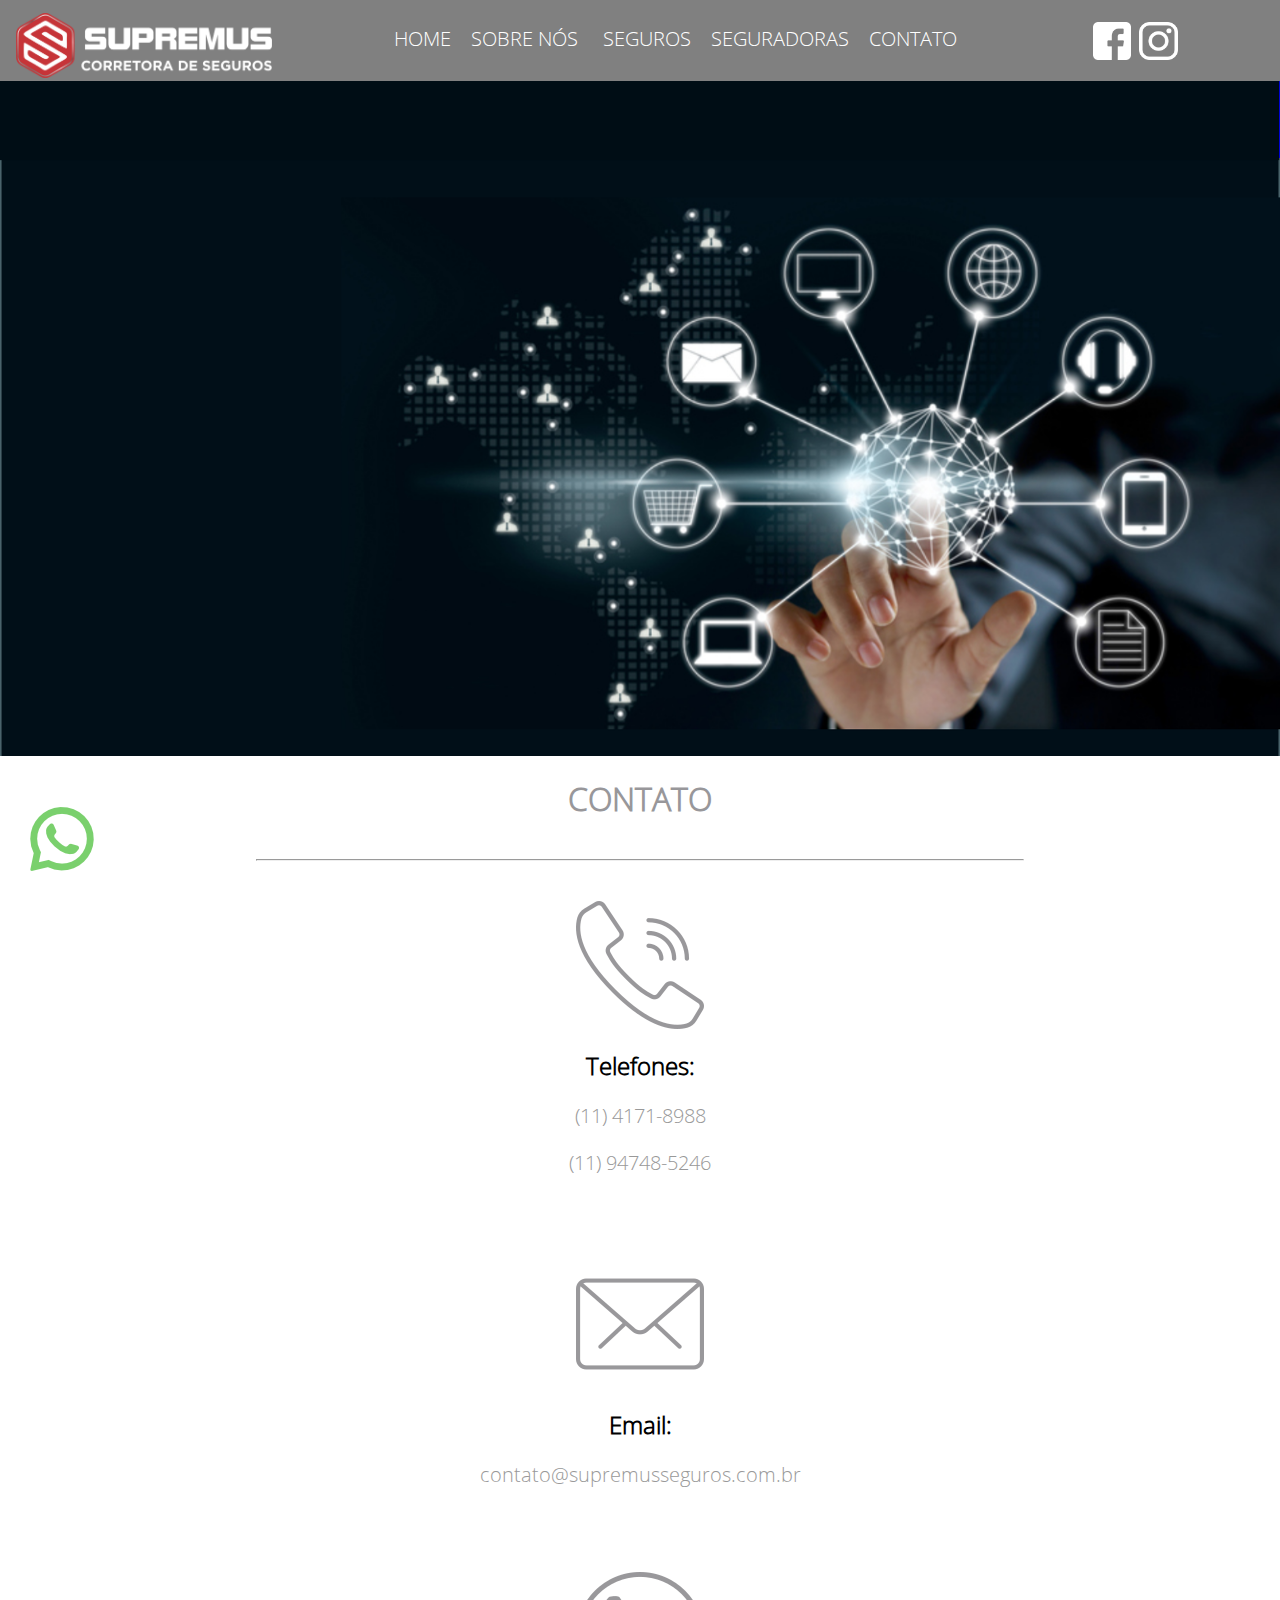
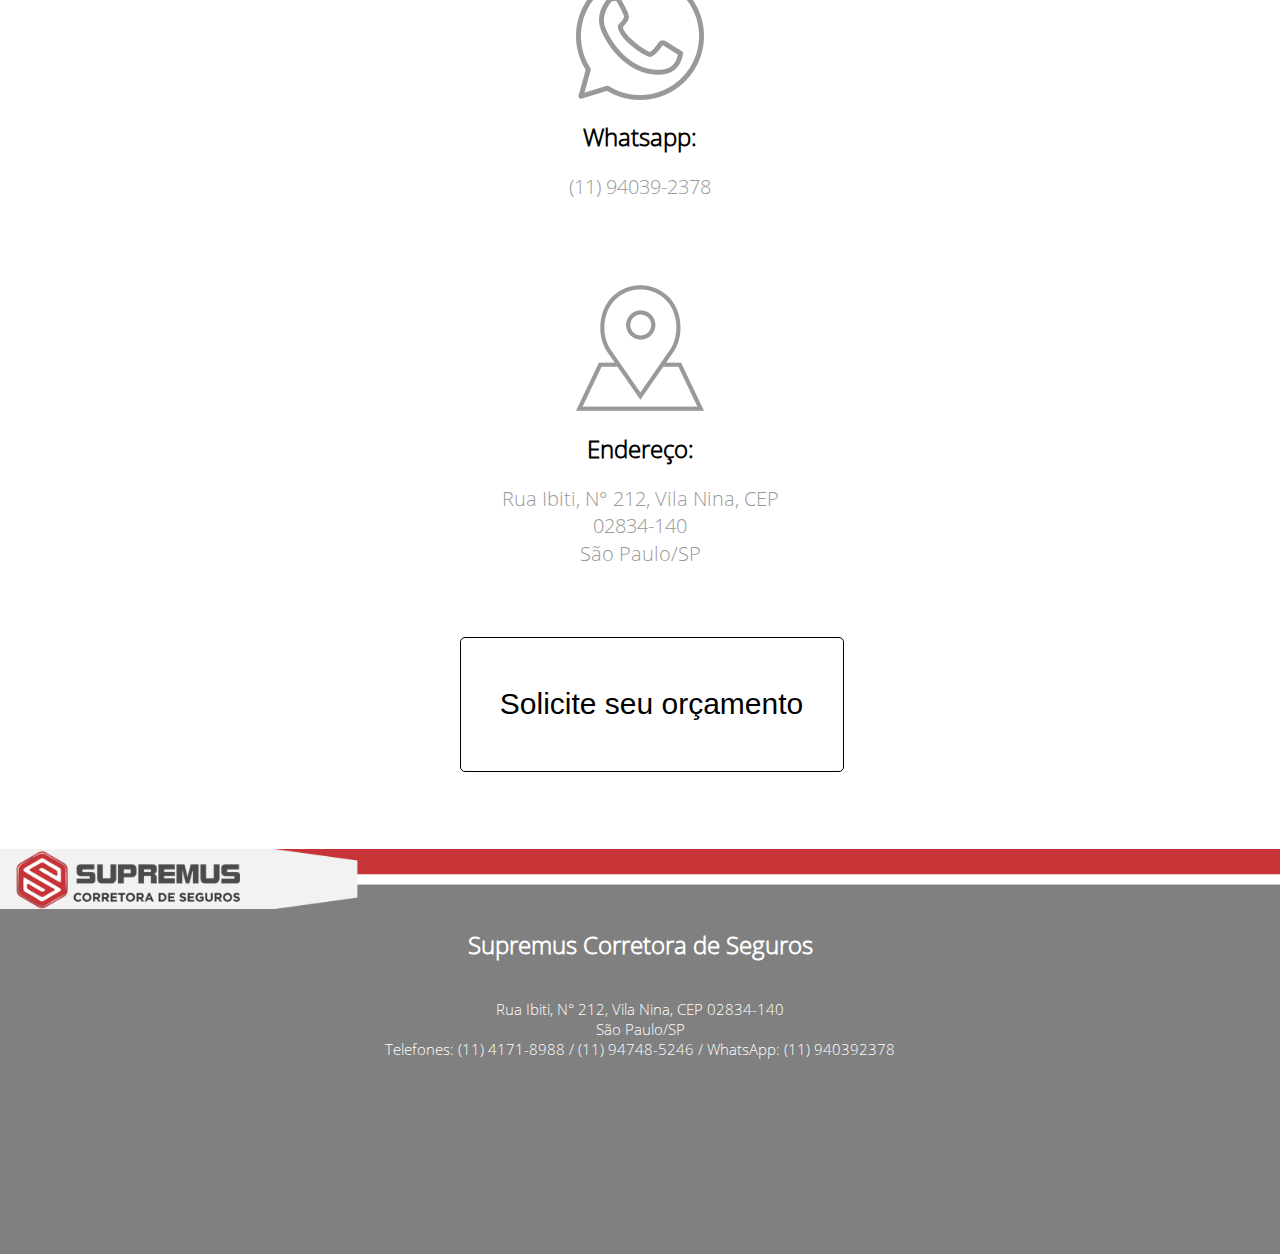
<file: contato.html>
<!DOCTYPE>
	<html>
		<head>
			<title>Contato</title>
			<meta charset="UTF-8">
			<link rel="stylesheet" type="text/css" href="style.css"> 
			<!--Responsivos-->
			<link rel="stylesheet" href="smallP.css" media="screen and (min-width:0px)">
			<link rel="stylesheet" href="mediumP.css" media="screen and (min-width:1000px)">
			<link rel="stylesheet" href="largeP.css" media="screen and (min-width:1350px)">
		</head>
		
		<body>
			<div id="barra">
		<a href="index.html"><img src="img/LogotipoBranco.png"></a>

		<div id="redes">
		<a href="https://web.facebook.com/supremuscorretora"><img src="ic/facebook.png"></a>
		<a href="https://www.instagram.com/supremuscorretora/"><img src="ic/instagram.png"></a>
		</div>
		
			<div id="menu">
			
				<ul>
				
				<li><a href="index.html">HOME</a></li>
				<li><a href="sobre.html">SOBRE NÓS </a></li>
				<li><a href="seguro.html">SEGUROS</a></li>
				<li><a href="seguradora.html">SEGURADORAS</a></li>
				<li><a href="contato.html">CONTATO</a></li>
				</ul>
			</div>
			</div>
			
			<div class="banner" style="background-image: url('img/tst.png');"></div>
			
			<a class="pulse-button" href="https://api.whatsapp.com/send?phone=5511940392378" target="_blank" data-tool="Fale no WhatsApp!">
			<img src="ic/whatsappM.png"></a>
			
			<div class="conteudo">
			<h1>CONTATO</h1>
					<hr style="margin-top:05%;">
				
				<div class="seguros-box">
					<img src="ic/fone.png">
					<p><h2>Telefones:</h2></p>
					<p style="font-size:20px">(11) 4171-8988</p>
					<p style="font-size:20px">(11) 94748-5246</p>
				</div>
				
				<div class="seguros-box">
					<img src="ic/email.png">
					<p><h2>Email:</h2></p>
					<p style="font-size:20px">contato@supremusseguros.com.br</p>
				</div>
				
				<div class="seguros-box">
					<img src="ic/whatsapp.png">
					<p><h2>Whatsapp:</h2></p>
					<p style="font-size:20px">(11) 94039-2378</p>
				</div>
				
				<div class="seguros-box">
					<img src="ic/local.png">
					<p><h2>Endereço:</h2></p>
					<p style="margin-top:1px;margin-bottom: 0px;font-size:20px">Rua Ibiti, N° 212, Vila Nina, CEP 02834-140</p>
					<p style="margin-top:1px;margin-bottom: 0px;font-size:20px">São Paulo/SP</p>
				</div>
				<a href="solicite.html"><button class="btn">Solicite seu orçamento</button></a>				
				</div>		

			<div class="footer">
				<img src="img/FootDetail.png" style="width:100%;">
					<h2><b>Supremus Corretora de Seguros</b></h2>
					<br>
					<p>Rua Ibiti, N° 212, Vila Nina, CEP 02834-140</p>	
					<p>São Paulo/SP</p>
					<p>Telefones: (11) 4171-8988 / (11) 94748-5246  / WhatsApp: (11) 940392378</p>
			</div>
			
		</body>
	</html>
</file>
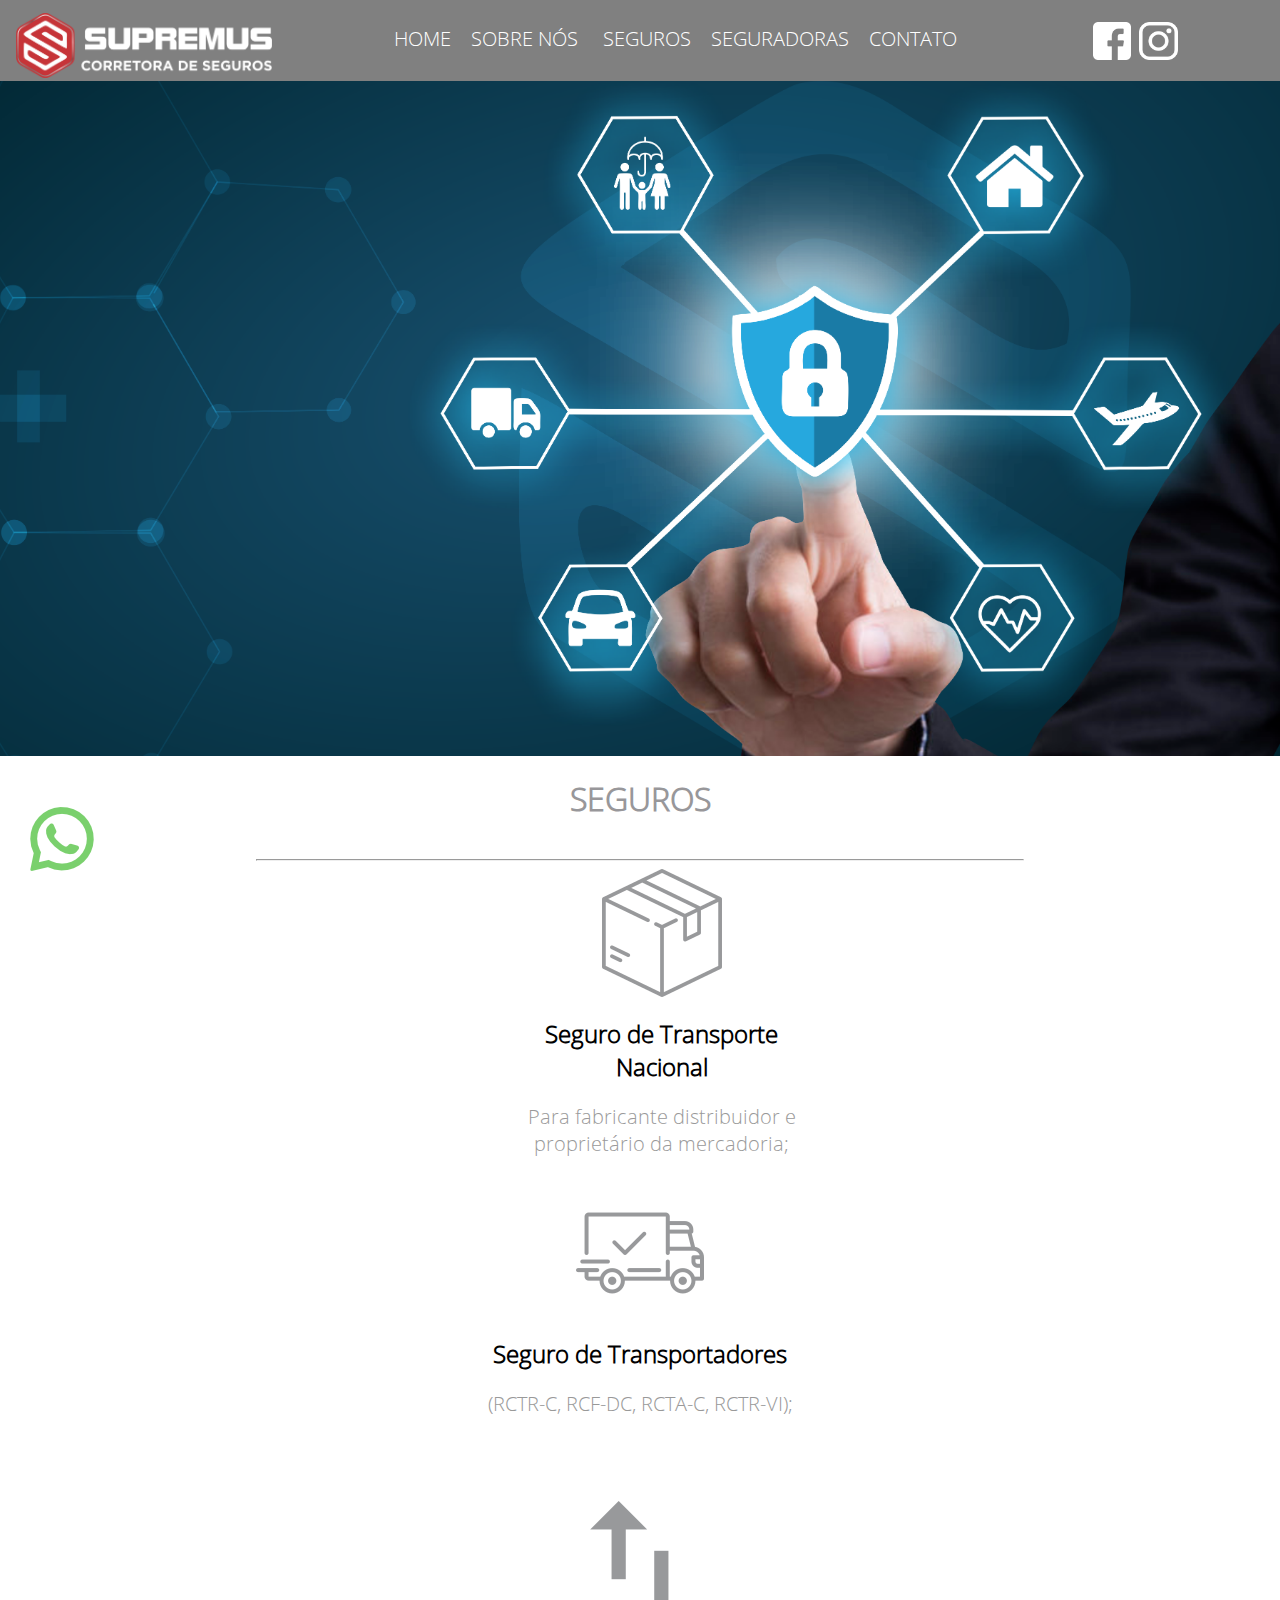
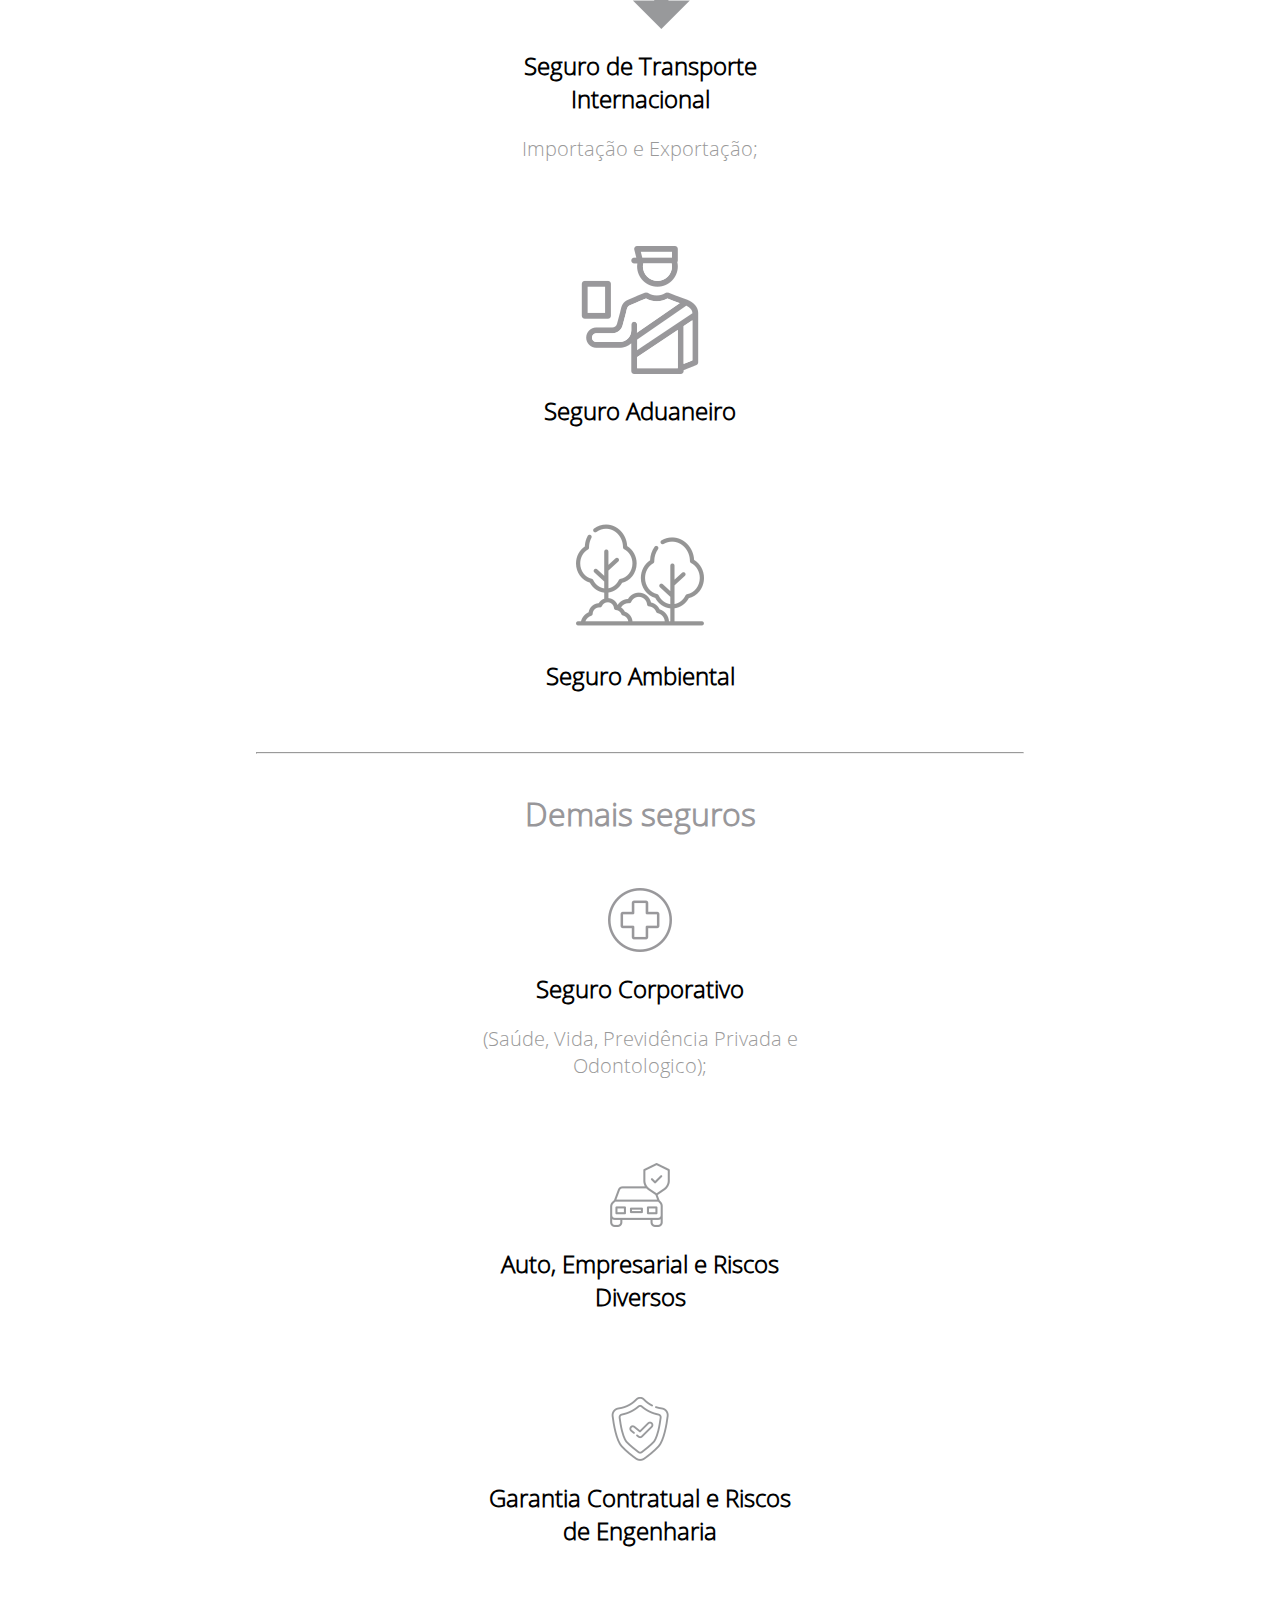
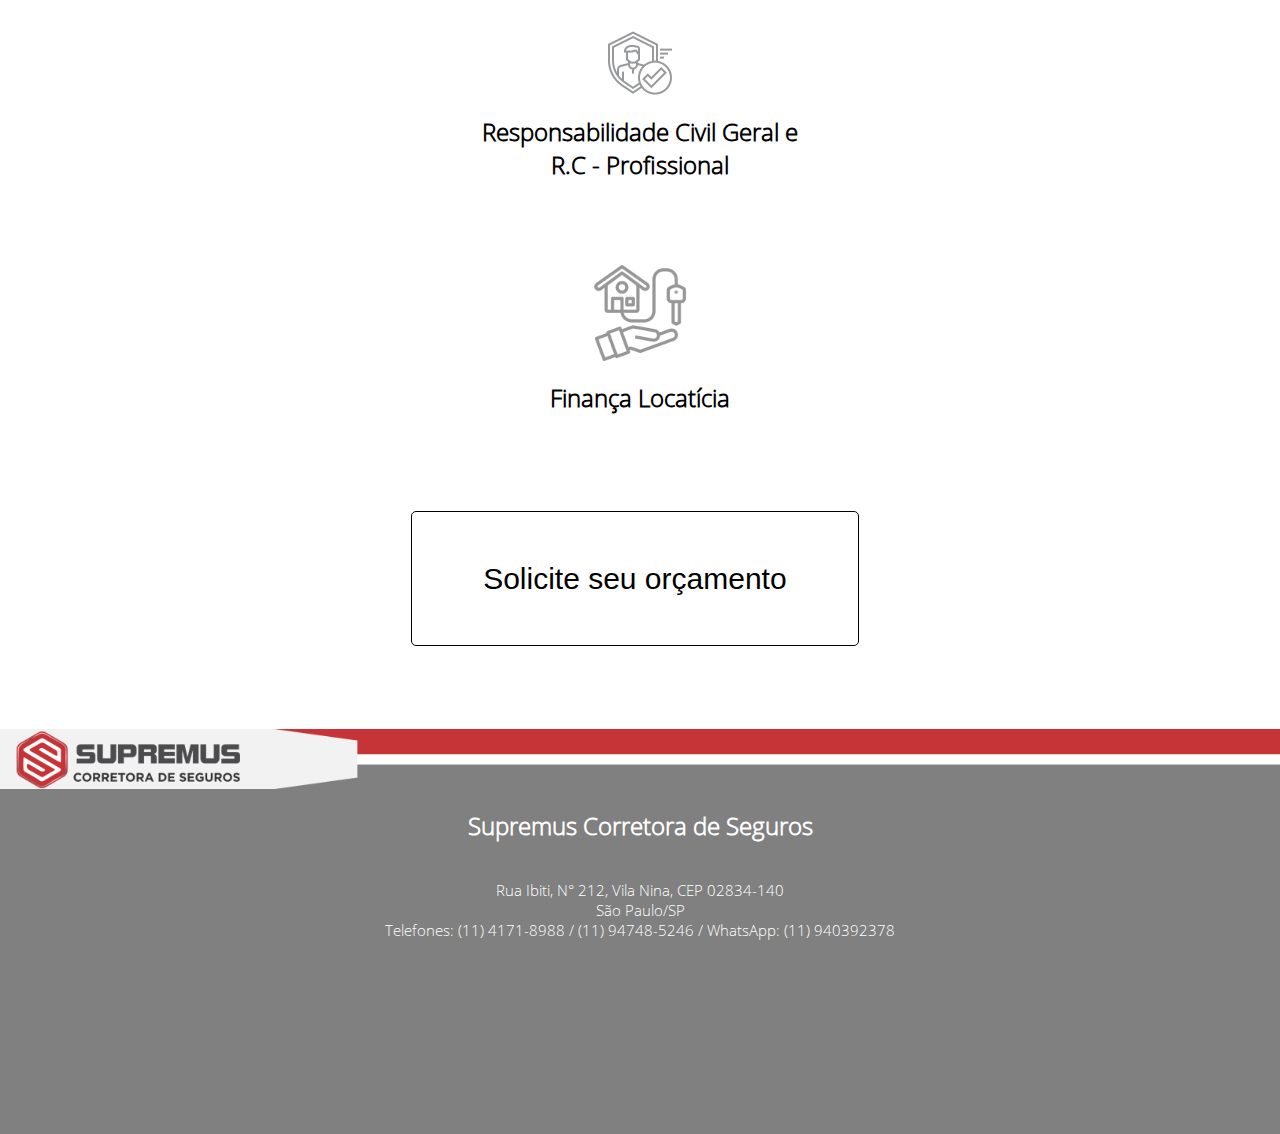
<file: seguro.html>
<!DOCTYPE>
	<html>
		<head>
			<title>Seguros</title>
			<meta charset="UTF-8">
			<link rel="stylesheet" type="text/css" href="style.css">
		<!--Responsivos-->
			<link rel="stylesheet" href="smallP.css" media="screen and (min-width:0px)">
			<link rel="stylesheet" href="mediumP.css" media="screen and (min-width:1000px)">
			<link rel="stylesheet" href="largeP.css" media="screen and (min-width:1350px)">			
		</head>
		
		<body>
			<div id="barra">
		<a href="index.html"><img src="img/LogotipoBranco.png"></a>

		<div id="Redes">
		<a href="https://web.facebook.com/supremuscorretora"><img src="ic/facebook.png"></a>
		<a href="https://www.instagram.com/supremuscorretora/"><img src="ic/instagram.png"></a>
		</div>
		
			<div id="menu">
			
				<ul>
				
				<li><a href="index.html">HOME</a></li>
				<li><a href="sobre.html">SOBRE NÓS </a></li>
				<li><a href="seguro.html">SEGUROS</a></li>
				<li><a href="seguradora.html">SEGURADORAS</a></li>
				<li><a href="contato.html">CONTATO</a></li>
				</ul>
			</div>
			</div>
			
			<div class="banner" style="background-image: url('img/seguro.png');"></div>

				<a class="pulse-button" href="https://api.whatsapp.com/send?phone=5511940392378" target="_blank" data-tool="Fale no WhatsApp!"><img src="ic/whatsappM.png"></a>

			<div class="conteudo">
			<h1>SEGUROS</h1>
				<hr style="margin-top:05%;">
					
				<div class="seguros-boxx">
					<img src="ic/box.png">
					<p><h2>Seguro de Transporte Nacional</h2></p>
					<p>Para fabricante distribuidor e proprietário da mercadoria;</p>
					</div>

				<div class="seguros-box">
					<img src="ic/transport.png">
					<p><h2>Seguro de Transportadores</h2></p>
					<p>(RCTR-C, RCF-DC, RCTA-C, RCTR-VI);</p>
					</div>

				<div class="seguros-box">
					<img src="ic/import.png">
					<p><h2>Seguro de Transporte Internacional </h2></p>
					<p>Importação e Exportação;</p>
				</div>
				<div class="seguros-box">
					<img src="ic/ambient.png">
					<p><h2>Seguro Aduaneiro</h2></p>
				</div>

				<div class="seguros-box">
					<img src="ic/ambiental.png">
					<p><h2>Seguro Ambiental </h2></p>

				</div>
				
				<hr style="margin-bottom:05%;">
			</div>
			
			<div class="conteudo">
			
				<p><h1>Demais seguros</h1></p>
				
				<div class="seguros-boxp">
					<img src="ic/vida.png">
					<p><h2>Seguro Corporativo</h2></p>
					<p>(Saúde, Vida, Previdência Privada e Odontologico);</p>
					</div>
					
				<div class="seguros-boxp">
					<img src="ic/auto.png">
					<p><h2>Auto, Empresarial e Riscos Diversos</h2></p>
				</div>
				
				<div class="seguros-box">
					<img src="ic/garantia.png">
					<p><h2>Garantia Contratual e Riscos de Engenharia</h2></p>
				</div>
				
				<div class="seguros-box">
					<img src="ic/person.png">
					<p><h2>Responsabilidade Civil Geral e R.C - Profissional</h2></p>
				</div>
				
				<div class="seguros-box">
					<img src="ic/locaticia.png" style="max-width:30%;">
					<p><h2>Finança Locatícia</h2></p>
				</div>
				
				</div>
				<div id="botao">
			<a href="solicite.html"><button class="btn">Solicite seu orçamento</button></a>
					</div>
			<div class="footer">
				<img src="img/FootDetail.png" style="width:100%;">
					<h2><b>Supremus Corretora de Seguros</b></h2>
					<br>
					<p>Rua Ibiti, N° 212, Vila Nina, CEP 02834-140</p>	
					<p>São Paulo/SP</p>
					<p>Telefones: (11) 4171-8988 / (11) 94748-5246  / WhatsApp: (11) 940392378</p>
			</div>
			
		</body>
	</html>
</file>
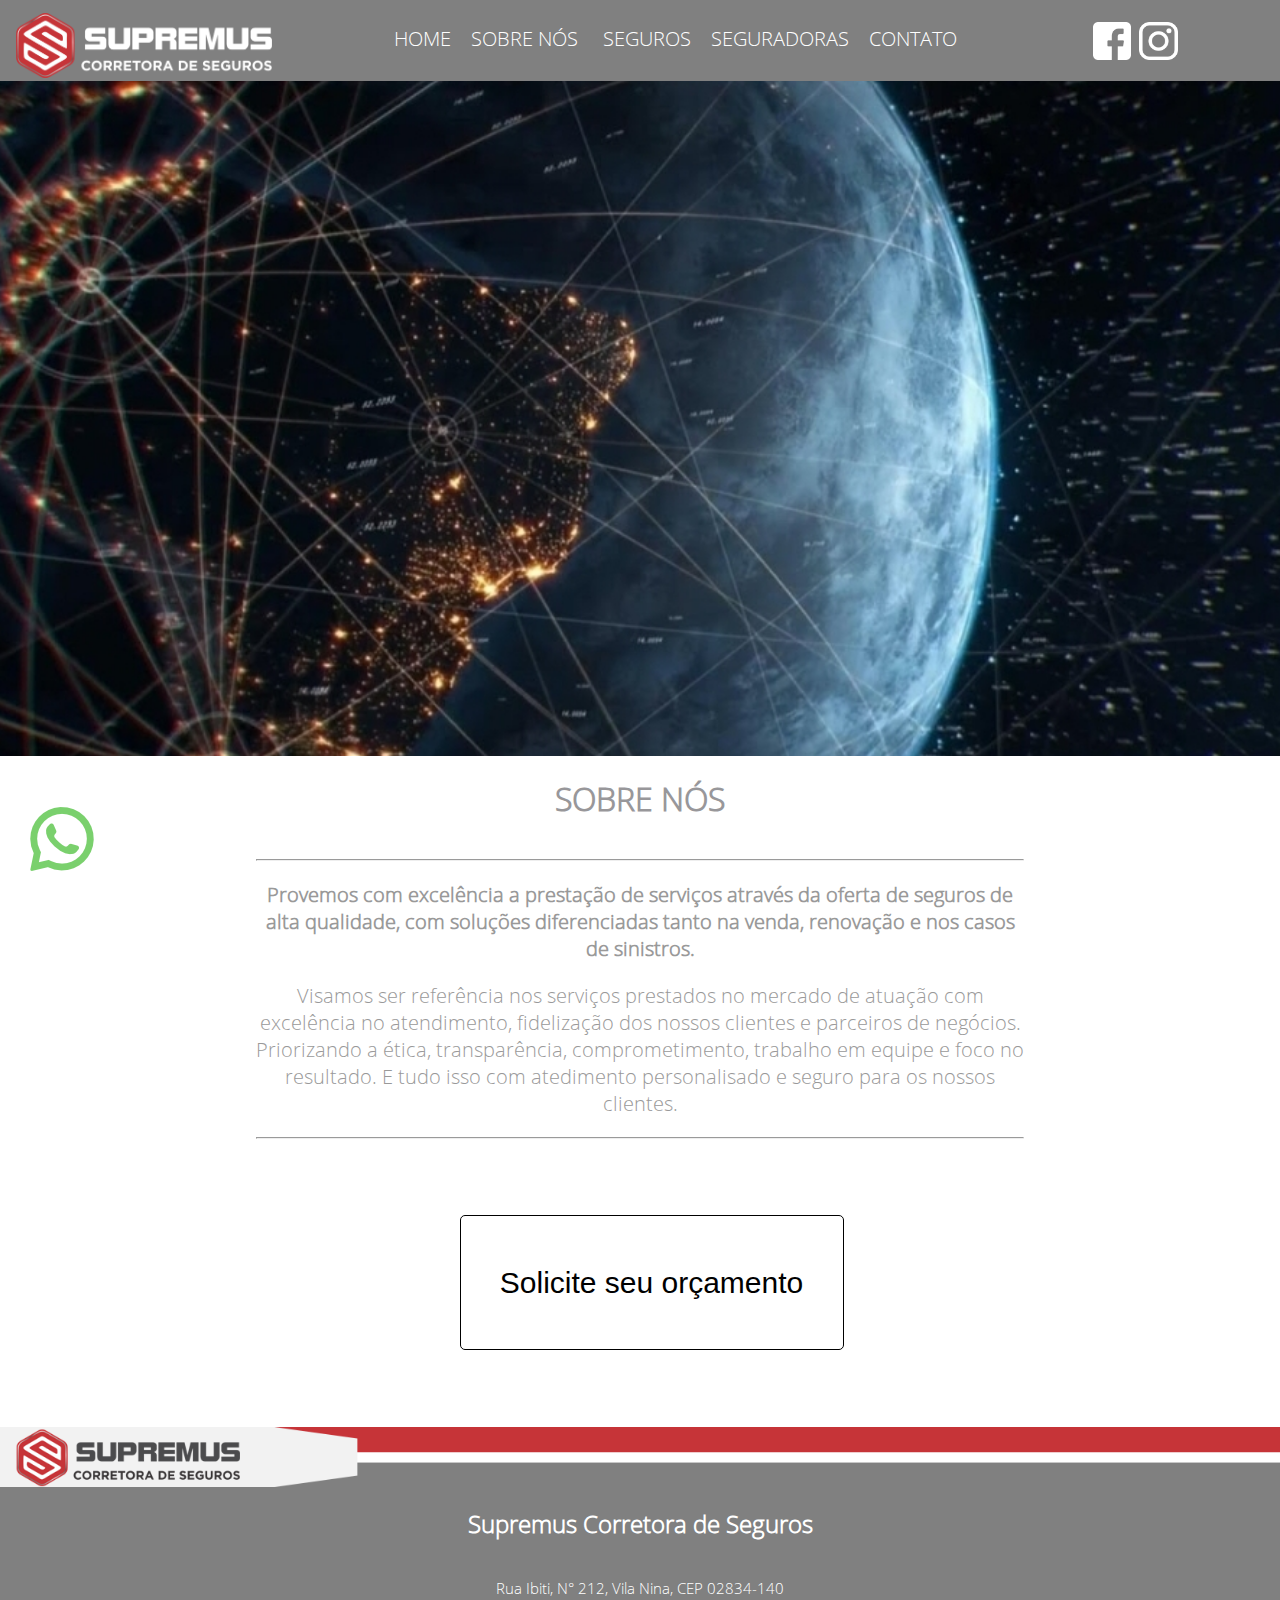
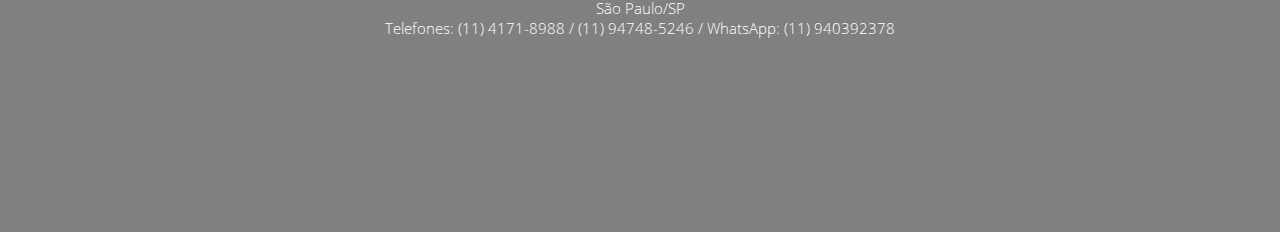
<file: sobre.html>
<!DOCTYPE>
	<html>
		<head>
			<title>Sobre</title>
			<meta charset="UTF-8">
			<link rel="stylesheet" type="text/css" href="style.css">
		<!--Responsivos-->
			<link rel="stylesheet" href="smallP.css" media="screen and (min-width:0px)">
			<link rel="stylesheet" href="mediumP.css" media="screen and (min-width:1000px)">
			<link rel="stylesheet" href="largeP.css" media="screen and (min-width:1350px)">			
		</head>
		
		<body>
			<div id="barra">
		<a href="index.html"><img src="img/LogotipoBranco.png"></a>

		<div id="Redes">
		<a href="https://web.facebook.com/supremuscorretora"><img src="ic/facebook.png"></a>
		<a href="https://www.instagram.com/supremuscorretora/"><img src="ic/instagram.png"></a>
		</div>
		
			<div id="menu">
			
				<ul>
				
				<li><a href="index.html">HOME</a></li>
				<li><a href="sobre.html">SOBRE NÓS </a></li>
				<li><a href="seguro.html">SEGUROS</a></li>
				<li><a href="seguradora.html">SEGURADORAS</a></li>
				<li><a href="contato.html">CONTATO</a></li>
				</ul>
			</div>
			</div>
			<div class="banner" style="background-image: url('img/sobre.jpg');"></div>

				<a class="pulse-button" href="https://api.whatsapp.com/send?phone=5511940392378" target="_blank" data-tool="Fale no WhatsApp!"><img src="ic/whatsappM.png"></a>

			
			<div class="conteudo">
			<h1>SOBRE NÓS</h1>
					<hr style="margin-top:05%;">
				<p><b>Provemos com excelência a prestação de serviços através da oferta de seguros de alta qualidade,
					com soluções diferenciadas tanto na venda, renovação e nos casos de sinistros.</b></p>
				<p>Visamos ser referência nos serviços prestados no mercado de atuação com excelência no atendimento, 
				fidelização dos nossos clientes e parceiros de negócios.   
				Priorizando  a ética, transparência, comprometimento, trabalho em equipe e foco no resultado. 
				E tudo isso com atedimento personalisado e seguro para os nossos clientes.</p>
				<hr style="margin-bottom:05%;">
				
				<a href="solicite.html"><button class="btn">Solicite seu orçamento</button></a>
			</div>
			
			<div class="footer">
				<img src="img/FootDetail.png" style="width:100%;">
					<h2><b>Supremus Corretora de Seguros</b></h2>
					<br>
					<p>Rua Ibiti, N° 212, Vila Nina, CEP 02834-140</p>	
					<p>São Paulo/SP</p>
					<p>Telefones: (11) 4171-8988 / (11) 94748-5246  / WhatsApp: (11) 940392378</p>
			</div>
			
		</body>
	</html>
</file>
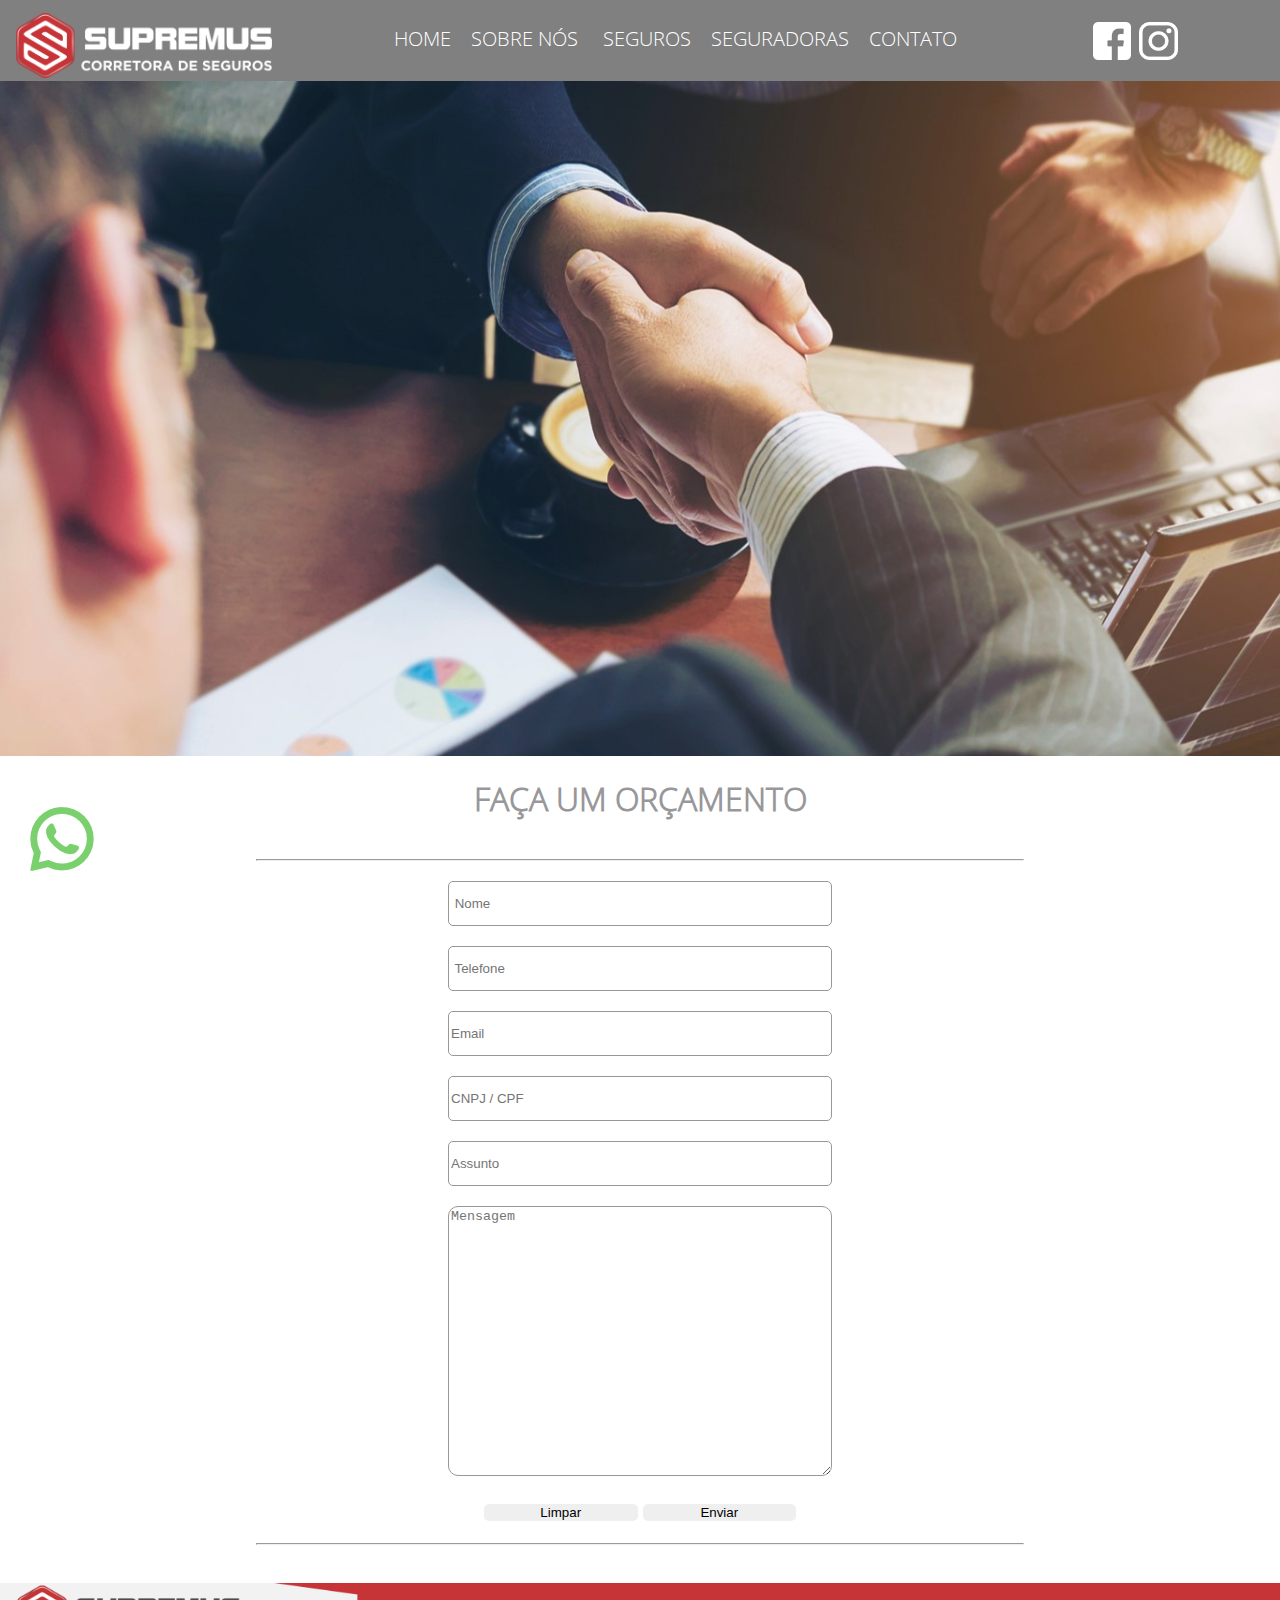
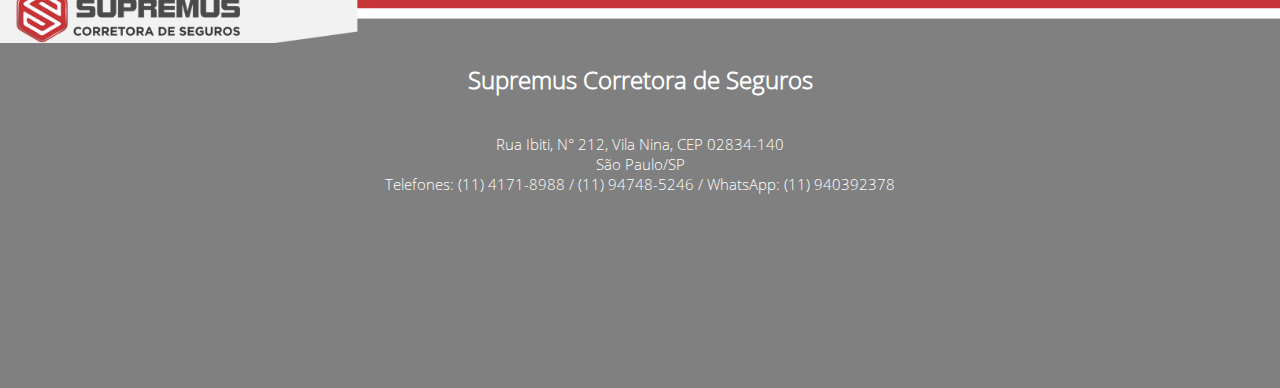
<file: solicite.html>
<!DOCTYPE>
	<html>
		<head>
			<title>Solicite</title>
			<meta charset="UTF-8">
			<link rel="stylesheet" type="text/css" href="style.css">
		<!--Responsivos-->
			<link rel="stylesheet" href="smallP.css" media="screen and (min-width:0px)">
			<link rel="stylesheet" href="mediumP.css" media="screen and (min-width:1000px)">
			<link rel="stylesheet" href="largeP.css" media="screen and (min-width:1350px)">			
		</head>
		
		<body>
			<div id="barra">
		<a href="index.html"><img src="img/LogotipoBranco.png"></a>

		<div id="redes">
		<a href="https://web.facebook.com/supremuscorretora"><img src="ic/facebook.png"></a>
		<a href="https://www.instagram.com/supremuscorretora/"><img src="ic/instagram.png"></a>
		</div>
		
			<div id="menu">
			
				<ul>
				
				<li><a href="index.html">HOME</a></li>
				<li><a href="sobre.html">SOBRE NÓS </a></li>
				<li><a href="seguro.html">SEGUROS</a></li>
				<li><a href="seguradora.html">SEGURADORAS</a></li>
				<li><a href="contato.html">CONTATO</a></li>
				</ul>
			</div>
			</div>

				<a class="pulse-button" href="https://api.whatsapp.com/send?phone=5511940392378" target="_blank" data-tool="Fale no WhatsApp!"><img src="ic/whatsappM.png"></a>

			
			<div class="banner" style="background-image: url('img/orca.jpg');"></div>

			
			<div class="conteudo">
			<h1>FAÇA UM ORÇAMENTO</h1>
					<hr style="margin-top:05%;">
				
				<form action="mensagem.php" autocomplete="on" method="POST" class="form">

        <p align="center"><label for="nome">		<input type="text" 	style="border-radius:5px;width:50%;height:05%;border:solid #98979a 1px;"	placeholder=" Nome" 		name="nome" id="nome"></p>
        <p align="center"><label for="telefone">	<input type="tel" 	style="border-radius:5px;width:50%;height:05%;border:solid #98979a 1px;"	placeholder=" Telefone" 		name="telefone" id="telefone"></p>
        <p align="center"><label for="email">		<input type="email" style="border-radius:5px;width:50%;height:05%;border:solid #98979a 1px;"	placeholder="Email" 		name="email" id="email"></p>
        <p align="center"><label for="cnpj">		<input type="text" 	style="border-radius:5px;width:50%;height:05%;border:solid #98979a 1px;"	placeholder="CNPJ / CPF" 		name="cnpj" id="cnpj"></p>
        <p align="center"><label for="assunto">		<input type="text" 	style="border-radius:5px;width:50%;height:05%;border:solid #98979a 1px;"	placeholder="Assunto"	name="assunto" id="assunto"></p>		
        <p align="center"><label for="conteudo">	<textarea 			style="border-radius:10px;width:50%;height:30%;border:solid #98979a 1px;" placeholder="Mensagem"></textarea></p>

		<div>
		<p align="center">
        <button type="Reset" 	style="width:20%;black;border:0px;border-radius:5px;"> Limpar</button>
		<button type="submit" 	style="width:20%;border:0px;border-radius:5px;"> Enviar</button>		
		</p>
		</div>		
				</form> 
				<hr style="margin-bottom:05%;">
			</div>
		<div class="footer">
			<img src="img/FootDetail.png" style="width:100%;">
					<h2><b>Supremus Corretora de Seguros</b></h2>
					<br>
					<p>Rua Ibiti, N° 212, Vila Nina, CEP 02834-140</p>	
					<p>São Paulo/SP</p>
					<p>Telefones: (11) 4171-8988 / (11) 94748-5246  / WhatsApp: (11) 940392378</p>
			</div>
			
		</body>
	</html>
</file>
<file: style.css>
body {margin: 0;}

	
@font-face {font-family: light; src: url(font/OpenSans-Light.ttf);}
@font-face {font-family: light italic; src: url(font/OpenSans-LightItalic.ttf);}
@font-face {font-family: bold; src: url(font/OpenSans-Bold.ttf);}
@font-face {font-family: bold italic; src: url(font/OpenSans-BoldItalic.ttf);}
</file>
<file: smallP.css>
body {margin: 0;}
.header {
	width:100%;
	height:auto;
	background-color:#808080;
	word-break: normal;
	margin: 0;
	float: left;
}
.banner {
	height:30%;
	width:100%;
	position:relative;
	margin:0 auto;
	background-color:blue;
	background-image: url('img/capasac.png');
	background-attachment:relative;
	background-repeat:no repeat;
	background-size:cover;
	background-position:center;
	
}
/*Barra Top*/
#barra{
	width:100%;
	height:80px;
	display:table;
	background:#808080;
	margin-top:0px;
}
#barra img{
	height:auto;
	width:18%;
	float:left;
	margin:03px;
	padding-left:0%;
	margin-top:01%;
	background:#808080;
	position:relative;
}

/*Redes Sociais Barra*/
#redes{
	width:20%;
	float:right;
	margin-right:0px;
	height:auto;
    width:100px;
	padding-top:20px;

}
#redes img{
	width:35%;
	height:auto;
}
/*Botoes barra*/
#menu{
	background:#808080;
	padding-top:25px;
	padding-bottom:05px;
	padding-left:0px;
	width:70%;
	float:right;
	
}	
#menu a {
	text-decoration:none;
	color:white;
	font-size:20px;
	text-align:center;
	padding:10px;
	font-family:light;}
	

	
#menu a:hover{
	background:#B71C1C;
}
	
#menu ul{
	margin:0px;
	padding-left:0px;
	display:table;
	float:right;
	padding-right:0%;
	width:100%;
	position:relative;
	}
	
#menu ul li {
	display:inline;
	list-style:none;
	
}


/*Whats*/
.pulse-button {
	font-family:light;
    position: fixed;
    bottom: 30px;
    left: 30px;
    width: 63px;
    z-index: 1020;
    height: 63px;
    border: none;
    box-shadow: 0 0 0 0 #46d87c73;
    border-radius: 55%;
    background-color: #d6444500;
    cursor: pointer;
    -webkit-animation: pulse 1.45s infinite cubic-bezier(0.66, 0, 0, 1);
    -moz-animation: pulse 1.45s infinite cubic-bezier(0.66, 0, 0, 1);
    -ms-animation: pulse 1.45s infinite cubic-bezier(0.66, 0, 0, 1);
    animation: pulse 1.45s infinite cubic-bezier(0.66, 0, 0, 1);
}

.pulse-button i:hover {
    transform: scale(1.15);
}

.pulse-button i {
    font-size: 50px;
    line-height: 44px;
    color: #4ee2b5;
    -webkit-font-smoothing: antialiased;
    text-shadow: 0 3px 4px #287b4700;
    transition: .59s;
    transform: scale(1);
}

.pulse-button::before {
    content: attr(data-tool);
    position: absolute;
    left: 150%;
    bottom: 25%;
    padding: 8px 12px;
    background: #e8eaefe0;
    color: #727c92fa;
    opacity: 0;
    pointer-events: none;
    white-space: nowrap;
    border-radius: 5px;
    transition: all .2s ease;
    transform: translate3d(-40%, 10px, 0) scale(.9);
}

.pulse-button:hover::before {
    opacity: 1;
    transform: translate3d(0%, 10px, 0) scale(1)
}

.pulse-button:hover {
    -webkit-animation: none;
    -moz-animation: none;
    -ms-animation: none;
    animation: none;
}
@-webkit-keyframes pulse {to {box-shadow: 0 0 0 32px rgba(232, 76, 61, 0);}}
@-moz-keyframes pulse {to {box-shadow: 0 0 0 32px rgba(232, 76, 61, 0);}}
@keyframes pulse {to {box-shadow: 0 0 0 32px rgba(232, 76, 61, 0);}}


/*Conteúdo da Page*/
.conteudo{
	text-align:center;
	width:60%;
	height: auto;
	margin: auto;
	word-break: normal;
	font-family:light;
}

.conteudo h1{
	color:#98979a;
}

.conteudo p{
		color:#999999;
		font-family:light;
}

.seguros-box {
	width:20em;
	height: auto;
	display:inline-block;
	vertical-align: top;
	padding: 2em;
	}
.seguros-box p{
	
}
.seguros-boxp {
	width:20em;
	height: auto;
	display:inline-block;
	vertical-align: top;
	padding:2em;
	}
.seguros-boxx {
	width:20em;
	height: auto;
	display:table;
	vertical-align: top;
	padding-left:32%;
	}
	
.btn{
		
		width:60%;
		height:10%;
		margin-left:03%;
		margin-top:05%;
		margin-bottom:05%;
		border-radius:5px;
		border-style:solid;
		border-color:black;
		background-color:white;
		border-width:1px;
		color:black;
		font-size:40px;
		
}

/*Footer*/

.footer{
	width:100%;
	height:20%;
	text-align: center;
	background-color:#808080;
	position:relative;
	margin-top:05%;
}

.footer p{
		font-family: light;
		font-size:30px;
		color:white;
		margin-top:0px;
		margin-bottom:0px;
}

.footer h2{
		font-family: light;
		color:white;
}

/*Exclusivo page seguros*/
#botao{
	margin-left:25%;
}
</file>
<file: mediumP.css>
body {margin: 0;}
.header {
	width:100%;
	height:auto;
	background-color:#808080;
	word-break: normal;
	margin: 0;
	float: left;
}
.banner {
	height:75%;
	width:100%;
	position:relative;
	margin:0 0;
	background-color:blue;
	background-attachment:fixed;
	background-size:cover;
}
.banner img{
	max-width:100%;
	margin-top:0%;
}
/*Barra Top*/
#barra{
	width:100%;
	display:table;
	background:#808080;
	margin-top:0px;
}
#barra img{
	width:20%;
	height:auto;
	float:left;
	padding-left:01%;
	background:#808080;
	margin-top:01%;
}
/*Redes Sociais Barra*/
#redes{
	max-width:100%;
	float:right;
	margin-right:0px;
	height:50px;
    width:15%;
	margin-top:0%;
}

/*Botoes barra*/
#menu{
	background:#808080;
	padding-top:25px;
	padding-bottom:05px;
	padding-left:0px;
	width:50%;
	float:right;
	
}	
#menu a {
	text-decoration:none;
	color:white;
	font-size:20px;
	text-align: left;
	padding:10px;
	font-family:light;
	}
	

	
#menu a:hover{
	background:#B71C1C;
}
	
#menu ul{
	margin:0px auto;
	display:table;
	float:center;
	left:15%;
	width:800px;
	}
	
#menu ul li {
	display:inline;
	list-style:none;
	
}


/*Whats*/
.pulse-button {
	font-family:light;
    position: fixed;
    bottom: 30px;
    left: 30px;
    width: 63px;
    z-index: 1020;
    height: 63px;
    border: none;
    box-shadow: 0 0 0 0 #46d87c73;
    border-radius: 55%;
    background-color: #d6444500;
    cursor: pointer;
    -webkit-animation: pulse 1.45s infinite cubic-bezier(0.66, 0, 0, 1);
    -moz-animation: pulse 1.45s infinite cubic-bezier(0.66, 0, 0, 1);
    -ms-animation: pulse 1.45s infinite cubic-bezier(0.66, 0, 0, 1);
    animation: pulse 1.45s infinite cubic-bezier(0.66, 0, 0, 1);
}

.pulse-button i:hover {
    transform: scale(1.15);
}

.pulse-button i {
    font-size: 50px;
    line-height: 44px;
    color: #4ee2b5;
    -webkit-font-smoothing: antialiased;
    text-shadow: 0 3px 4px #287b4700;
    transition: .59s;
    transform: scale(1);
}

.pulse-button::before {
    content: attr(data-tool);
    position: absolute;
    left: 150%;
    bottom: 25%;
    padding: 8px 12px;
    background: #e8eaefe0;
    color: #727c92fa;
    opacity: 0;
    pointer-events: none;
    white-space: nowrap;
    border-radius: 5px;
    transition: all .2s ease;
    transform: translate3d(-40%, 10px, 0) scale(.9);
}

.pulse-button:hover::before {
    opacity: 1;
    transform: translate3d(0%, 10px, 0) scale(1)
}

.pulse-button:hover {
    -webkit-animation: none;
    -moz-animation: none;
    -ms-animation: none;
    animation: none;
}
@-webkit-keyframes pulse {to {box-shadow: 0 0 0 32px rgba(232, 76, 61, 0);}}
@-moz-keyframes pulse {to {box-shadow: 0 0 0 32px rgba(232, 76, 61, 0);}}
@keyframes pulse {to {box-shadow: 0 0 0 32px rgba(232, 76, 61, 0);}}

/*Conteúdo*/
.btn{
		border-style:solid;
		border-color:black;
		border-radius:5px;
		border-width:1px;
		color:black;
		background-color:white;
		font-size:30px;
		width:50%;
		height:15%;
		
}
.conteudo p{
	font-size:20px;	
}
/*Footer*/

.footer{
	width:100%;
	height:45%;
	text-align: center;
	background-color:#808080;
	position:relative;
	margin-top:03%;
	margin-bottom:0%;
}

.footer p{
		font-family: light;
		font-size:15px;
		color:white;
		margin-top:0px;
		margin-bottom:0px;
}

.footer h2{
		font-family: light;
		color:white;
}

/*Exclusivo page seguros*/
#botao{
	margin-left:30%;
}
</file>
<file: largeP.css>
body {margin: 0;}
.header {
	width:100%;
	height:auto;
	background-color:#808080;
	word-break: normal;
	margin: 0;
	float: left;
}
.banner {
	height:75%;
	width:100%;
	position:relative;
	margin:0 0;
	background-color:blue;
	background-image: url('img/img1.png');
	background-attachment:fixed;
	background-size:cover;
}
.banner img{
	max-width:100%;
	margin-top:0%;
}
/*Barra Top*/
#barra{
	width:100%;
	display:table;
	background:#808080;
	margin-top:0px;
}
#barra img{
	width:20%;
	height:auto;
	float:left;
	padding-left:01%;
	background:#808080;
	margin-top:01%;
}
/*Redes Sociais Barra*/
#redes{
	max-width:100%;
	float:right;
	margin-right:0px;
	height:50px;
    width:15%;
	margin-top:0%;

}
/*Botoes barra*/
#menu{
	background:#808080;
	padding-top:25px;
	padding-bottom:05px;
	padding-left:0px;
	width:50%;
	float:right;
	
}	
#menu a {
	text-decoration:none;
	color:white;
	font-size:20px;
	text-align: left;
	padding:10px;
	font-family:light;
	}
	

	
#menu a:hover{
	background:#B71C1C;
}
	
#menu ul{
	margin:0px auto;
	display:table;
	float:center;
	left:15%;
	width:800px;
	}
	
#menu ul li {
	display:inline;
	list-style:none;
	
}


/*Whats*/
.pulse-button {
	font-family:light;
    position: fixed;
    bottom: 30px;
    left: 30px;
    width: 63px;
    z-index: 1020;
    height: 63px;
    border: none;
    box-shadow: 0 0 0 0 #46d87c73;
    border-radius: 55%;
    background-color: #d6444500;
    cursor: pointer;
    -webkit-animation: pulse 1.45s infinite cubic-bezier(0.66, 0, 0, 1);
    -moz-animation: pulse 1.45s infinite cubic-bezier(0.66, 0, 0, 1);
    -ms-animation: pulse 1.45s infinite cubic-bezier(0.66, 0, 0, 1);
    animation: pulse 1.45s infinite cubic-bezier(0.66, 0, 0, 1);
}

.pulse-button i:hover {
    transform: scale(1.15);
}

.pulse-button i {
    font-size: 50px;
    line-height: 44px;
    color: #4ee2b5;
    -webkit-font-smoothing: antialiased;
    text-shadow: 0 3px 4px #287b4700;
    transition: .59s;
    transform: scale(1);
}

.pulse-button::before {
    content: attr(data-tool);
    position: absolute;
    left: 150%;
    bottom: 25%;
    padding: 8px 12px;
    background: #e8eaefe0;
    color: #727c92fa;
    opacity: 0;
    pointer-events: none;
    white-space: nowrap;
    border-radius: 5px;
    transition: all .2s ease;
    transform: translate3d(-40%, 10px, 0) scale(.9);
}

.pulse-button:hover::before {
    opacity: 1;
    transform: translate3d(0%, 10px, 0) scale(1)
}

.pulse-button:hover {
    -webkit-animation: none;
    -moz-animation: none;
    -ms-animation: none;
    animation: none;
}
@-webkit-keyframes pulse {to {box-shadow: 0 0 0 32px rgba(232, 76, 61, 0);}}
@-moz-keyframes pulse {to {box-shadow: 0 0 0 32px rgba(232, 76, 61, 0);}}
@keyframes pulse {to {box-shadow: 0 0 0 32px rgba(232, 76, 61, 0);}}

/*Conteúdo*/
.btn{
		border-style:solid;
		border-color:black;
		border-radius:5px;
		border-width:1px;
		color:black;
		background-color:white;
		font-size:30px;
		width:50%;
		height:15%;
		
}
/*Footer*/

.footer{
	width:100%;
	height:35%;
	text-align: center;
	background-color:#808080;
	position:relative;
	margin-top:03%;
	margin-bottom:0%;
}

.footer p{
		font-family: light;
		font-size:15px;
		color:white;
		margin-top:0px;
		margin-bottom:0px;
}

.footer h2{
		font-family: light;
		color:white;
}

/*Exclusivo page seguros*/
#botao{
	margin-left:30%;
}
</file>
